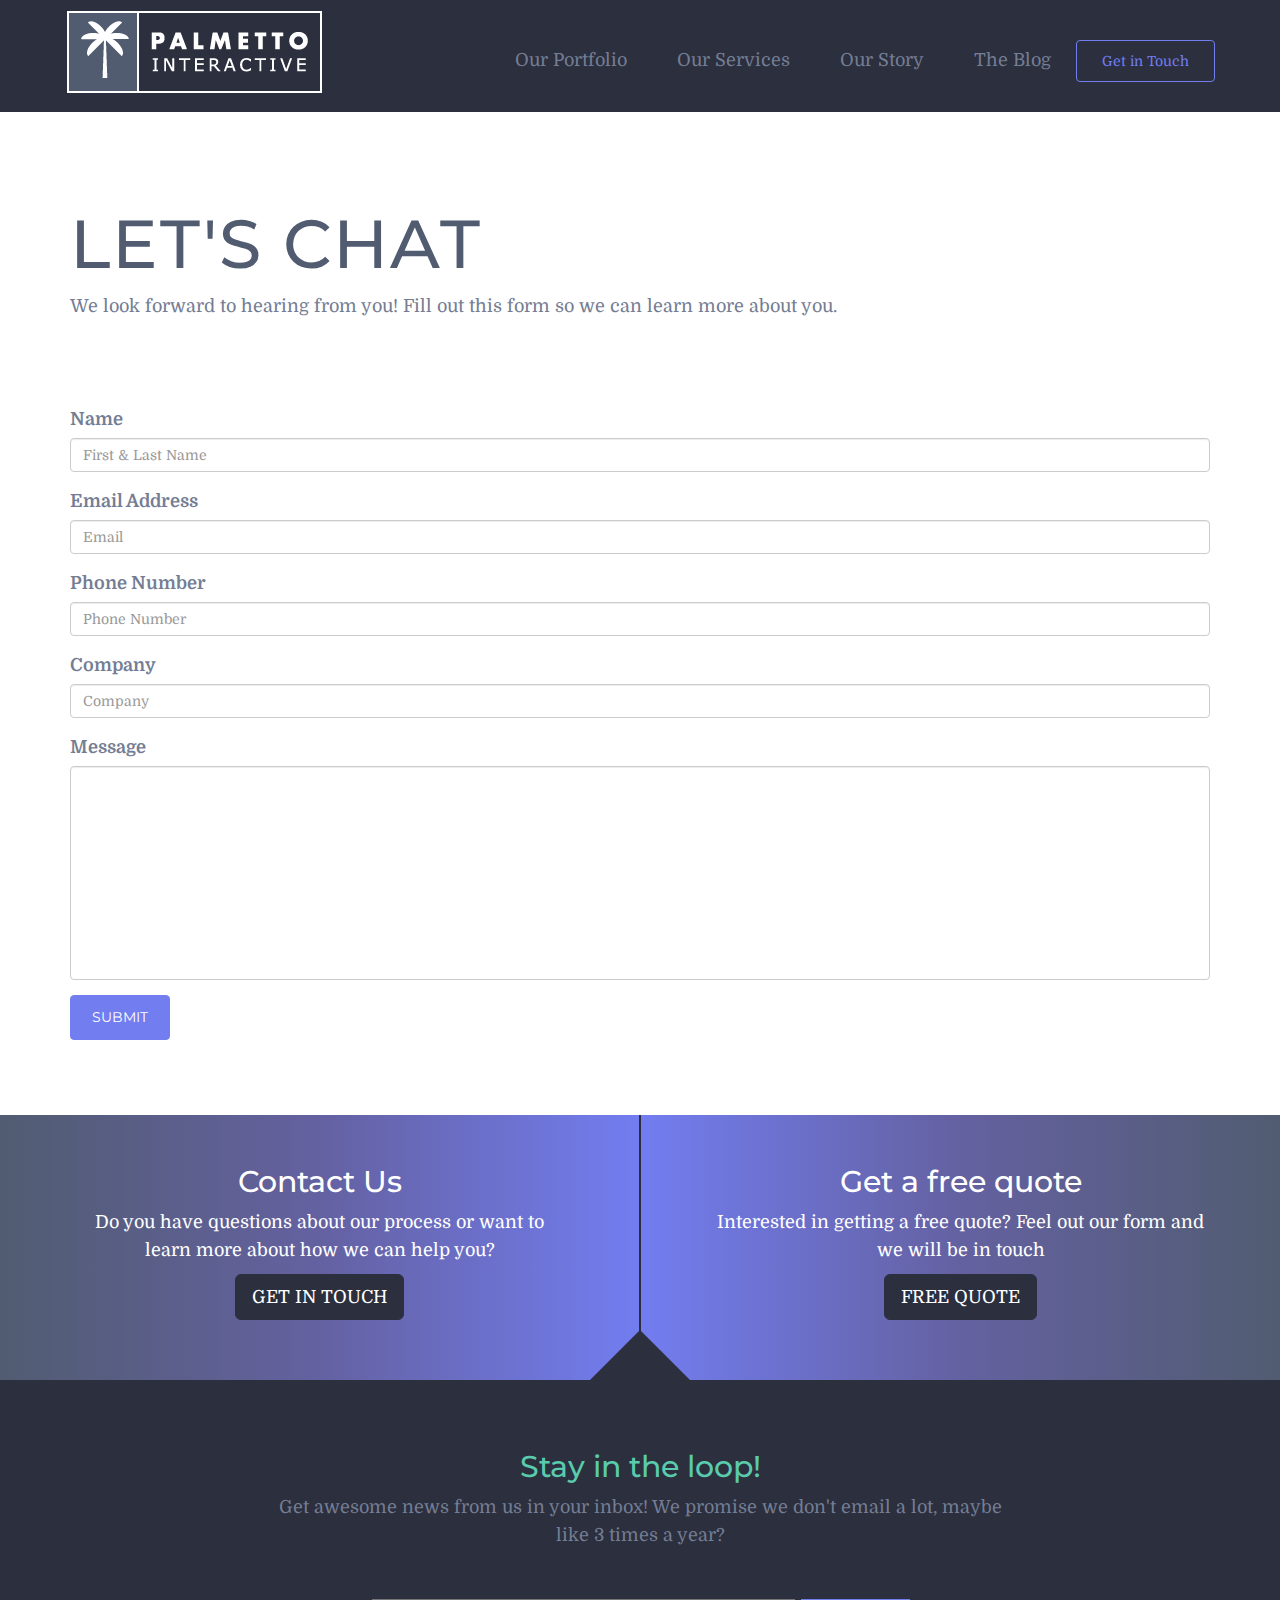
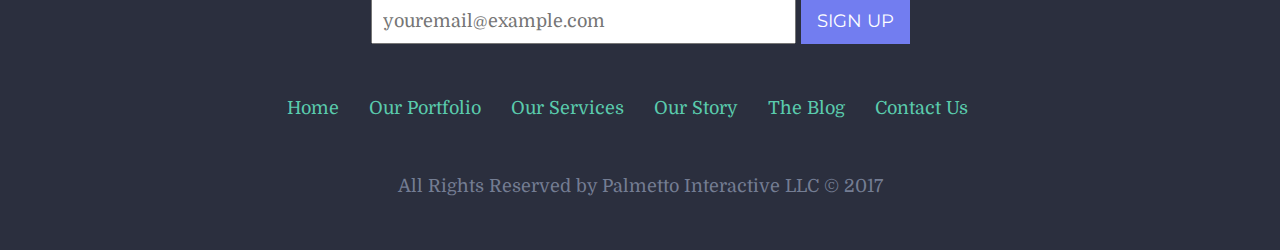
<file: contact.html>
<!doctype html>
<html lang="en">
  <head>
    <meta charset="utf-8">
    <meta http-equiv="X-UA-Compatible" content="IE=edge">
    <meta name="viewport" content="width=device-width, initial-scale=1">

    <title>Palmetto Interactive | Web Design &amp; Development</title>

    <!-- Fonts -->
    <link rel="stylesheet" href="https://fonts.googleapis.com/css?family=Domine|Montserrat:500"> 
    <link rel="stylesheet" href="assets/css/font-awesome.min.css">
    
    <!-- Normalize -->
    <link rel="stylesheet" href="lib/normalize.css">

    <!-- Framework -->
    <link rel="stylesheet" href="lib/bootstrap.min.css">

    <!-- Styles -->
    <link rel="stylesheet" href="assets/css/global.css">
    <link rel="stylesheet" href="assets/css/contact.css">
  </head>
  <body>
    <nav class="navbar navbar-default">
      <div class="container-fluid">
        <div class="navbar-header">
          <button type="button" class="navbar-toggle collapsed" data-toggle="collapse" data-target="#bs-example-navbar-collapse-1" aria-expanded="false">
            <i class="fa fa-bars" aria-hidden="true"></i>
          </button>
          <a class="navbar-brand" href="index.html"><img src="assets/img/palmetto-white-logo.png" alt="Palmetto Interactive"></a>
        </div>
        <div class="collapse navbar-collapse" id="bs-example-navbar-collapse-1">
          <ul class="nav navbar-nav navbar-right">
            <li><a href="portfolio.html">Our Portfolio</a></li>
            <li><a href="services.html">Our Services</a></li>
            <li><a href="story.html">Our Story</a></li>
            <li><a href="blog.html">The Blog</a></li>
            <li><a class="btn contact" href="contact.html">Get in Touch</a></li>
          </ul>
        </div><!-- /.navbar-collapse -->
      </div><!-- /.container-fluid -->
    </nav>

    <section id="contact-greeting">
      <div class="container">
        <div class="row">
          <div class="col-md-12">
            <h1>Let's Chat</h1>
            <p>We look forward to hearing from you! Fill out this form so we
            can learn more about you.</p>
          </div>
        </div>
      </div>
    </section>
    
    <section id="form-section">
      <div class="container">
        <div class="row">
          <div class="col-md-12">
            <form id="contact-form" action="">
               <div class="form-group">
                <label for="name">Name</label>
                <input type="text" class="form-control" id="name" placeholder="First &amp; Last Name">
              </div>
              <div class="form-group">
                <label for="email">Email Address</label>
                <input type="email" class="form-control" id="email" placeholder="Email">
              </div>
              <div class="form-group">
                <label for="phone">Phone Number</label>
                <input type="number" class="form-control" id="phone" placeholder="Phone Number">
              </div>
               <div class="form-group">
                <label for="company">Company</label>
                <input type="text" class="form-control" id="company" placeholder="Company">
              </div>
        
              <label for="message">Message</label>
              <textarea class="form-control" name="" id="" rows="10"></textarea>
             
              
              <button type="submit" class="btn contact">Submit</button>
            </form>
          </div>
        </div>
      </div>
    </section>

    <section id="sub-footer">
      <div class="container-fluid">
        <div class="row">
          <div class="col-md-6 box box1">
            <h2>Contact Us</h2>
            <p>Do you have questions about our process or want to <br> learn
            more about how we can help you?</p>
            <button type="button" class="btn btn-default btn-lg">Get in Touch</button>
          </div>
          <div class="col-md-6 box box2">
            <h2>Get a free quote</h2>
            <p>Interested in getting a free quote? Feel out our form and <br>
            we will be in touch</p>
            <button type="button" class="btn btn-default btn-lg">Free Quote</button>
          </div>
        </div>
      </div>
    </section>

    <footer>
      <div class="container">
        <div class="row">
          <div class="col-md-8 col-md-offset-2">
            <h2>Stay in the loop!</h2>
            <p>Get awesome news from us in your inbox! We promise we don't email
            a lot, maybe like 3 times a year?</p>
            <form class="form-inline" action="">
              <div class="form-group">
                <input type="text" id="" placeholder="youremail@example.com">
                <button class="submit" type="submit">Sign Up</button>
              </div>
            </form>
            <ul>
              <li><a href="index.html">Home</a></li>
              <li><a href="portfolio.html">Our Portfolio</a></li>
              <li><a href="services.html">Our Services</a></li>
              <li><a href="story.html">Our Story</a></li>
              <li><a href="blog.html">The Blog</a></li>
              <li><a href="contact.html">Contact Us</a></li>
            </ul>
            <p class="copyright">All Rights Reserved by Palmetto Interactive LLC &copy; 2017</p>
          </div>
        </div> <!-- end row -->
      </div> <!-- end container -->
    </footer>
  
  <script src="lib/jquery.js"></script>
  <script src="lib/bootstrap.min.js"></script>
  </body>
</html>
</file>
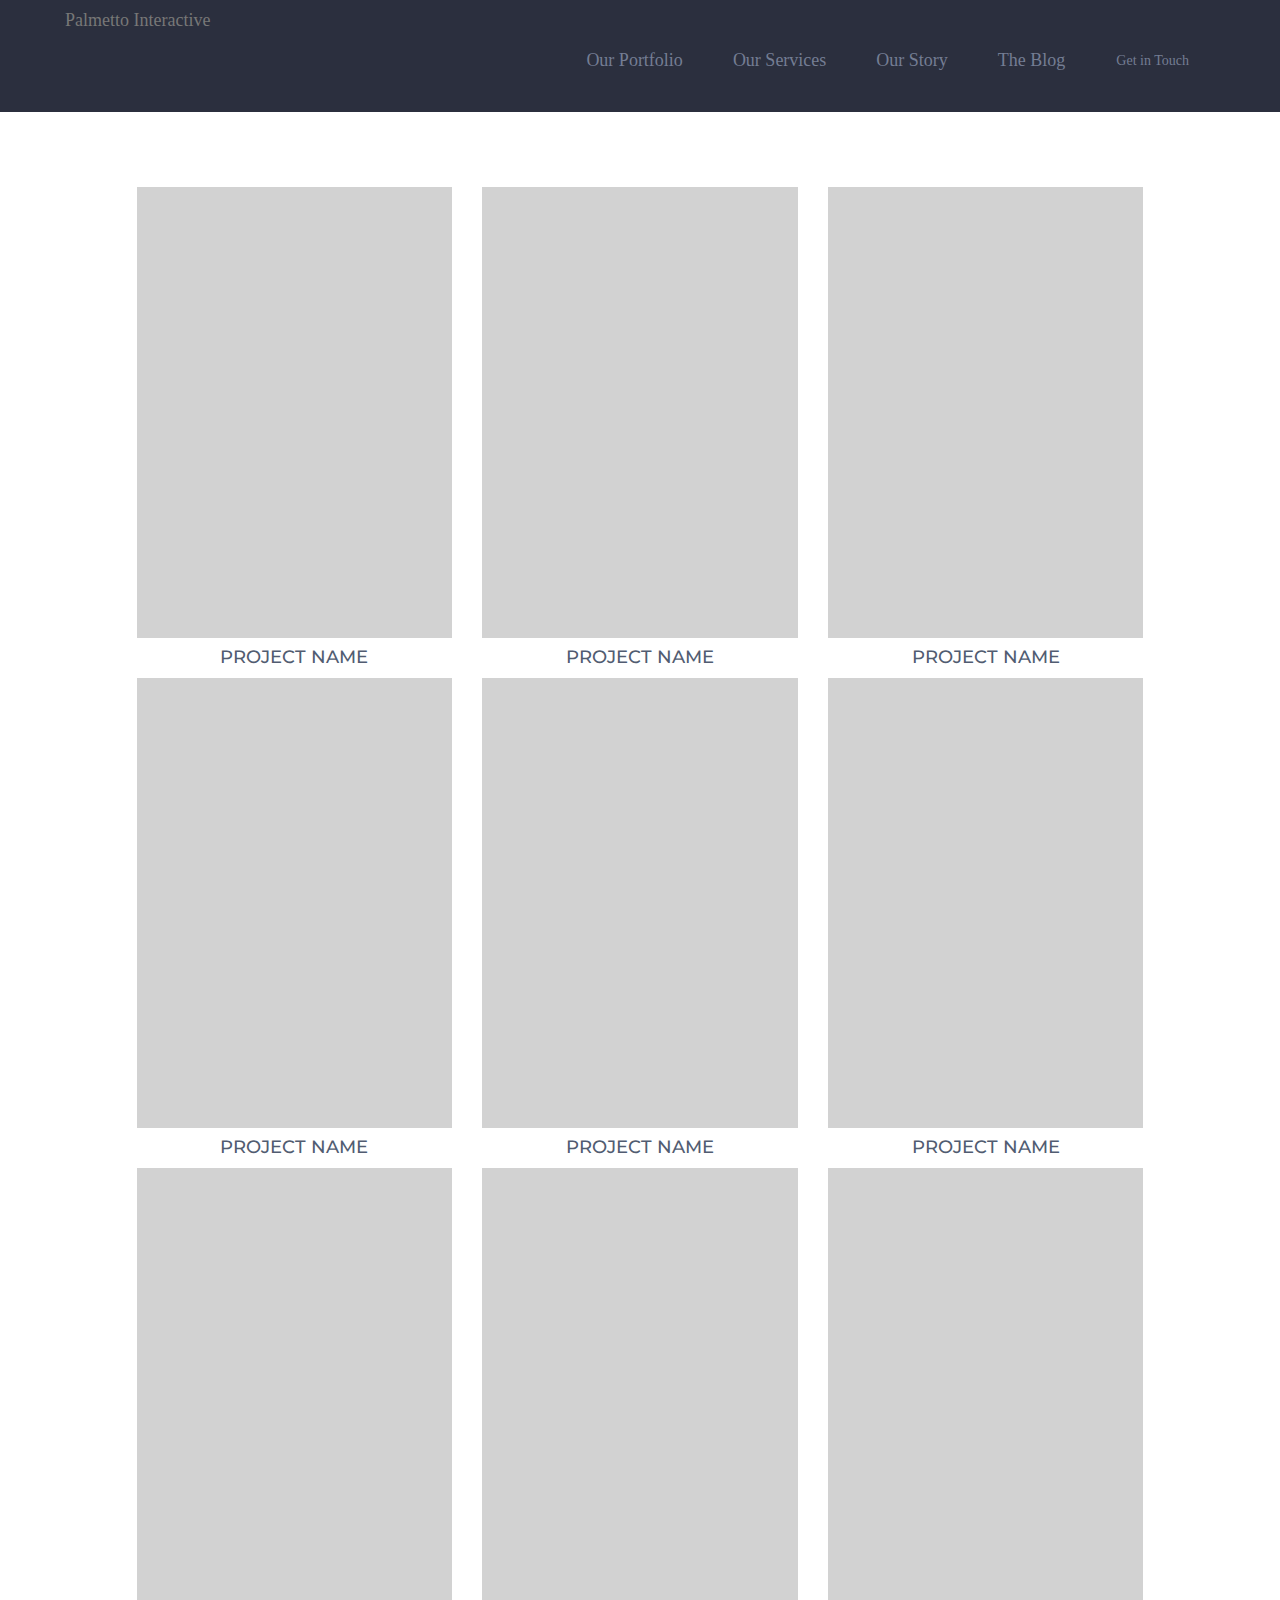
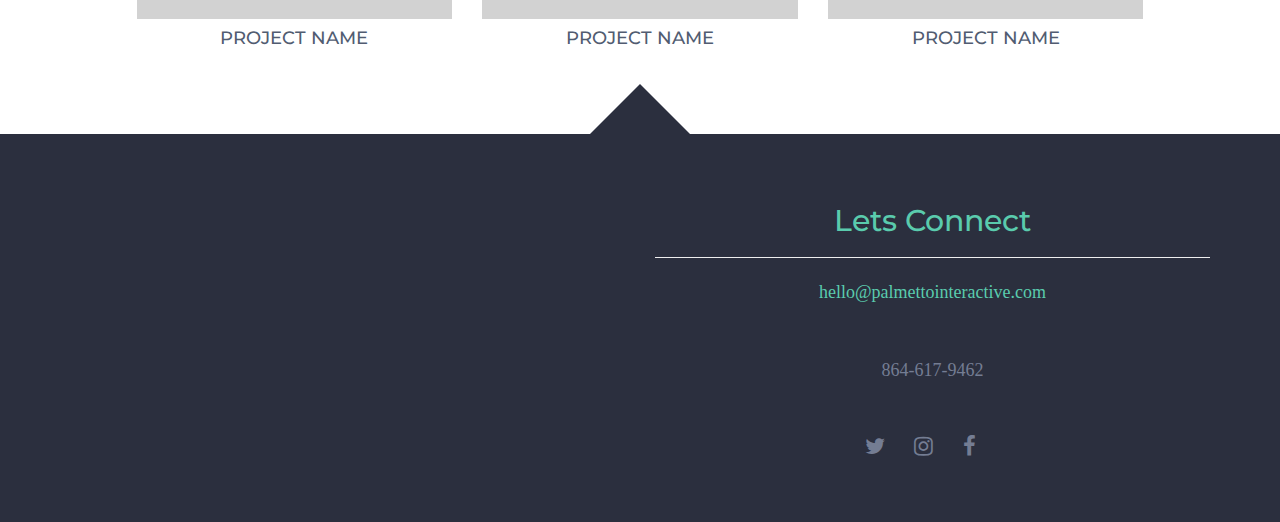
<file: portfolio.html>
<!doctype html>
<html>
  <head>
    <meta charset="utf-8">
    
    <!-- Fonts -->
    <link rel="stylesheet" href="https://fonts.googleapis.com/css?family=Crimson+Text|Montserrat:500"> 
    <link rel="stylesheet" href="assets/css/font-awesome.min.css">
    
    <!-- Normalize -->
    <link rel="stylesheet" href="lib/normalize.css">

    <!-- Framework -->
    <link rel="stylesheet" href="lib/bootstrap.min.css">

    <!-- Styles -->
    <link rel="stylesheet" href="assets/css/global.css">
    <link rel="stylesheet" href="assets/css/portfolio.css">

    <title>Palmetto Interactive | Web Design &amp; Development</title>
  </head>
  <body>
    <nav class="navbar navbar-default">
      <div class="container-fluid">
        <div class="navbar-header">
          <button type="button" class="navbar-toggle collapsed" data-toggle="collapse" data-target="#bs-example-navbar-collapse-1" aria-expanded="false">
            <i class="fa fa-bars" aria-hidden="true"></i>
          </button>
          <a class="navbar-brand" href="index.html">Palmetto Interactive</a>
        </div>
        <div class="collapse navbar-collapse" id="bs-example-navbar-collapse-1">
          <ul class="nav navbar-nav navbar-right">
            <li><a href="portfolio.html">Our Portfolio</a></li>
            <li><a href="services.html">Our Services</a></li>
            <li><a href="story.html">Our Story</a></li>
            <li><a href="blog.html">The Blog</a></li>
            <li><a class="btn" href="contact.html">Get in Touch</a></li>
          </ul>
        </div><!-- /.navbar-collapse -->
      </div><!-- /.container-fluid -->
    </nav>
    
   <section>
     <div class="container-fluid">
       <div class="row">
         <div class="col-md-10 col-md-offset-1">
           <div class="col-md-4">
            <div class="shot">
              <img src="assets/img/recent-work.jpg" alt="">
              <h4>Project Name</h4>
             </div>
           </div>
           <div class="col-md-4">
             <div class="shot">
              <img src="assets/img/recent-work.jpg" alt="">
              <h4>Project Name</h4>
             </div>
           </div>
           <div class="col-md-4">
             <div class="shot">
              <img src="assets/img/recent-work.jpg" alt="">
              <h4>Project Name</h4>
             </div>
           </div>
           <div class="col-md-4">
             <div class="shot">
              <img src="assets/img/recent-work.jpg" alt="">
              <h4>Project Name</h4>
             </div>
           </div>
           <div class="col-md-4">
             <div class="shot">
              <img src="assets/img/recent-work.jpg" alt="">
              <h4>Project Name</h4>
             </div>
           </div>
           <div class="col-md-4">
             <div class="shot">
              <img src="assets/img/recent-work.jpg" alt="">
              <h4>Project Name</h4>
             </div>
           </div>
           <div class="col-md-4">
             <div class="shot">
              <img src="assets/img/recent-work.jpg" alt="">
              <h4>Project Name</h4>
             </div>
           </div>
           <div class="col-md-4">
             <div class="shot">
              <img src="assets/img/recent-work.jpg" alt="">
              <h4>Project Name</h4>
             </div>
           </div>
           <div class="col-md-4">
             <div class="shot">
              <img src="assets/img/recent-work.jpg" alt="">
              <h4>Project Name</h4>
             </div>
           </div>
         </div>
       </div>
     </div>
   </section>

    <footer>
      <div class="container">
        <div class="row">
          <div class="col-md-6">
            
          </div>
          <div class="col-md-6">
            <h2>Lets Connect</h2>
            <div class="border-bottom"><hr></div>
            <p><a href="#">hello@palmettointeractive.com</a></p>
            <p>864-617-9462</p>
            <ul>
              <li><i class="fa fa-twitter" aria-hidden="true"></i></li>
              <li><i class="fa fa-instagram" aria-hidden="true"></i></li>
              <li><i class="fa fa-facebook" aria-hidden="true"></i></li>
            </ul>
          </div>
        </div>
      </div>
    </footer>
  
  <script src="lib/jquery.js"></script>
  <script src="lib/bootstrap.min.js"></script>
  </body>
</html>
</file>
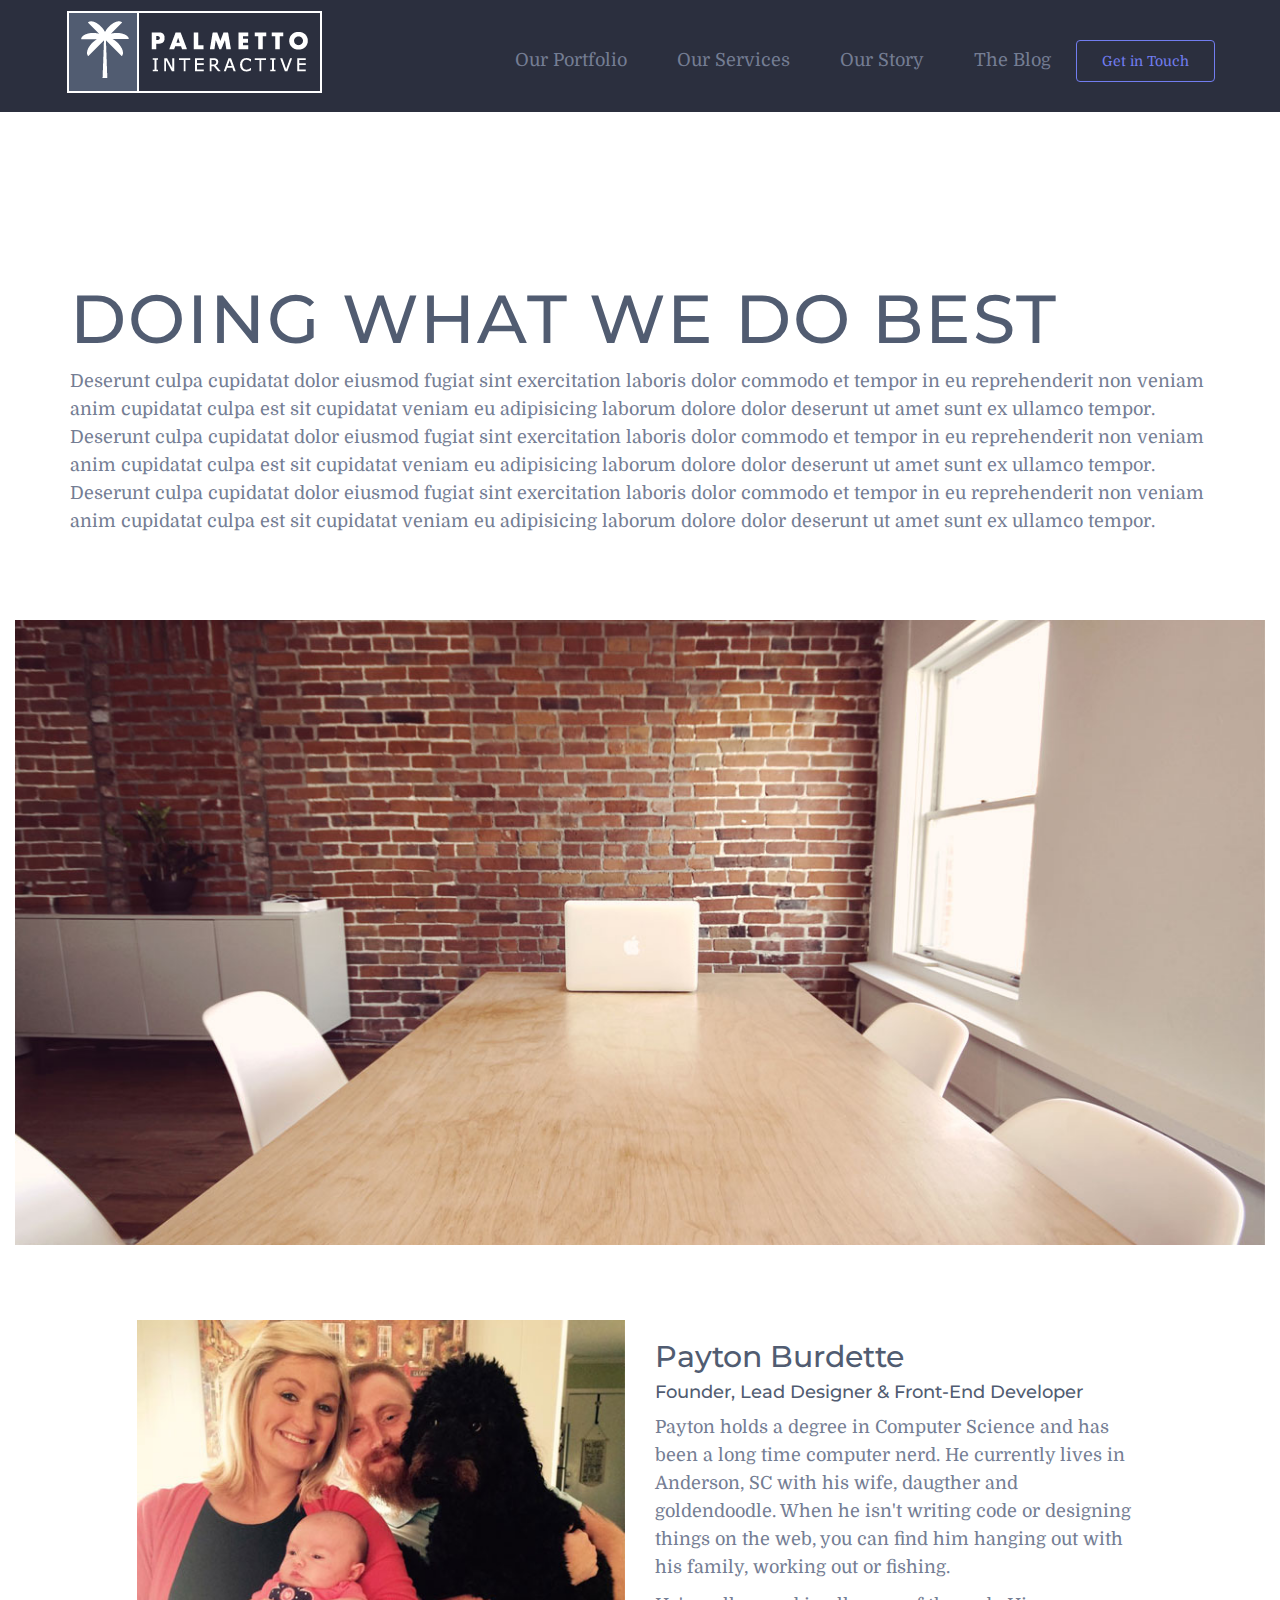
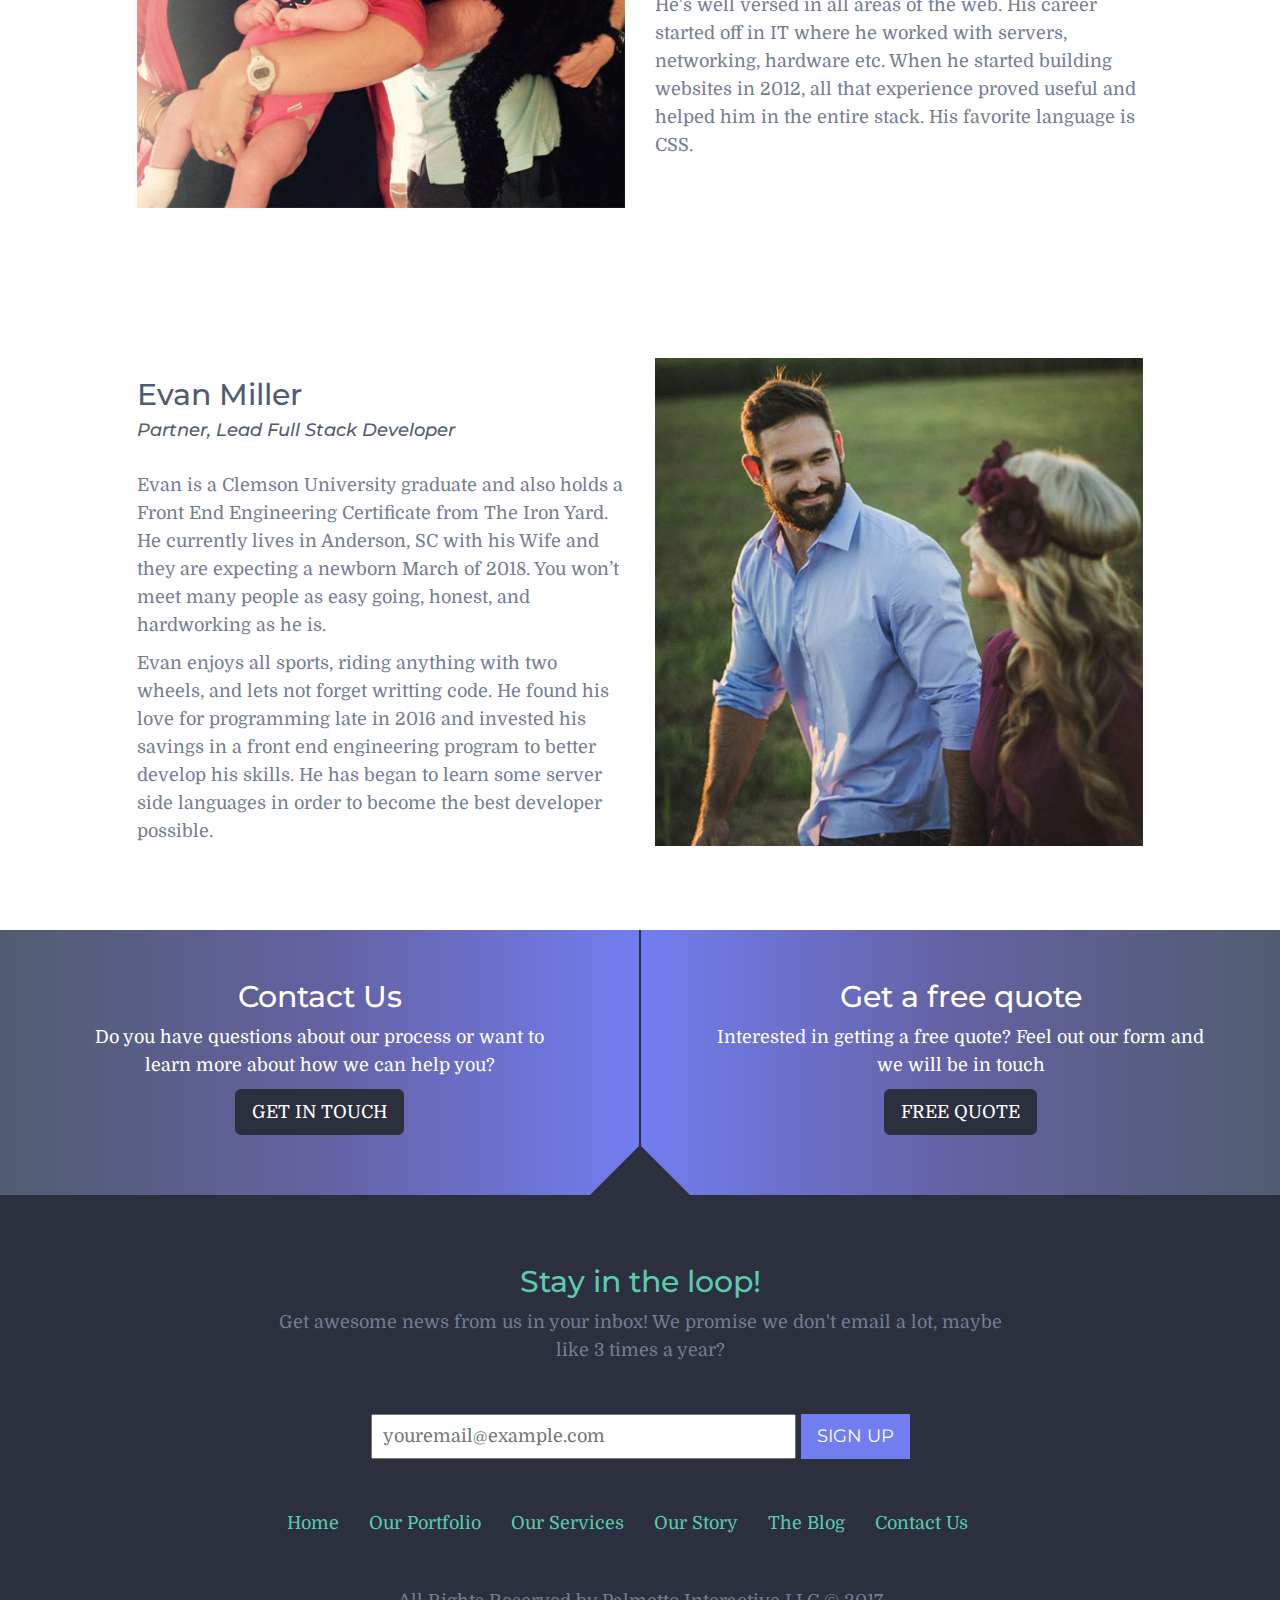
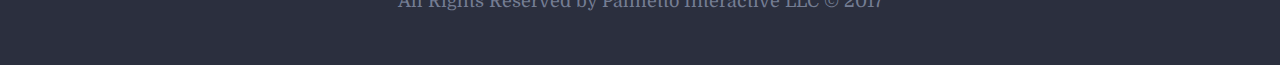
<file: story.html>
<!doctype html>
<html lang="en">
  <head>
    <meta charset="utf-8">
    <meta http-equiv="X-UA-Compatible" content="IE=edge">
    <meta name="viewport" content="width=device-width, initial-scale=1">

    <title>Palmetto Interactive | Web Design &amp; Development</title>

    <!-- Fonts -->
    <link rel="stylesheet" href="https://fonts.googleapis.com/css?family=Domine|Montserrat:500"> 
    <link rel="stylesheet" href="assets/css/font-awesome.min.css">
    
    <!-- Normalize -->
    <link rel="stylesheet" href="lib/normalize.css">

    <!-- Framework -->
    <link rel="stylesheet" href="lib/bootstrap.min.css">

    <!-- Styles -->
    <link rel="stylesheet" href="assets/css/global.css">
    <link rel="stylesheet" href="assets/css/story.css">
  </head>
  <body>
    <nav class="navbar navbar-default">
      <div class="container-fluid">
        <div class="navbar-header">
          <button type="button" class="navbar-toggle collapsed" data-toggle="collapse" data-target="#bs-example-navbar-collapse-1" aria-expanded="false">
            <i class="fa fa-bars" aria-hidden="true"></i>
          </button>
          <a class="navbar-brand" href="index.html"><img src="assets/img/palmetto-white-logo.png" alt="Palmetto Interactive"></a>
        </div>
        <div class="collapse navbar-collapse" id="bs-example-navbar-collapse-1">
          <ul class="nav navbar-nav navbar-right">
            <li><a href="portfolio.html">Our Portfolio</a></li>
            <li><a href="services.html">Our Services</a></li>
            <li><a href="story.html">Our Story</a></li>
            <li><a href="blog.html">The Blog</a></li>
            <li><a class="btn contact" href="contact.html">Get in Touch</a></li>
          </ul>
        </div><!-- /.navbar-collapse -->
      </div><!-- /.container-fluid -->
    </nav>

    <section id="story">
      <div class="container">
        <div class="row">
          <div class="col-md-12">
            <h1>Doing what we do best</h1>
            <p>Deserunt culpa cupidatat dolor eiusmod fugiat sint exercitation 
            laboris dolor commodo et tempor in eu reprehenderit non veniam anim
            cupidatat culpa est sit cupidatat veniam eu adipisicing laborum dolore 
            dolor deserunt ut amet sunt ex ullamco tempor. Deserunt culpa cupidatat dolor eiusmod fugiat sint exercitation 
            laboris dolor commodo et tempor in eu reprehenderit non veniam anim
            cupidatat culpa est sit cupidatat veniam eu adipisicing laborum dolore 
            dolor deserunt ut amet sunt ex ullamco tempor. Deserunt culpa cupidatat dolor eiusmod fugiat sint exercitation 
            laboris dolor commodo et tempor in eu reprehenderit non veniam anim
            cupidatat culpa est sit cupidatat veniam eu adipisicing laborum dolore 
            dolor deserunt ut amet sunt ex ullamco tempor.</p>
          </div>
        </div>
      </div>
    </section>

    <section id="story-shot">
      <div class="container-fluid">
        <div class="row">
          <div class="col-md-12">
          <div class="center">
            <img src="assets/img/story-page.jpg" alt="">
          </div>
        </div>
      </div>
    </section>

    <section id="meet-us-top">
      <div class="container-fluid">
        <div class="row">
          <div class="col-md-10 col-md-offset-1">
            <div class="col-md-6">
              <div class="img-wrap-payton">
                <img src="assets/img/payton.jpg" alt="">
              </div>
            </div>
            <div class="col-md-6">
              <h2>Payton Burdette</h2>
              <h4>Founder, Lead Designer &amp; Front-End Developer</h4>
              <p>Payton holds a degree in Computer Science and has been a long time
              computer nerd. He currently lives in Anderson, SC with his wife, daugther and
              goldendoodle. When he isn't writing code or designing things on the web,
              you can find him hanging out with his family, working out or fishing.</p>

              <p>He's well versed in all areas of the web. His career started off
               in IT where he worked with servers, networking, hardware etc. When he
              started building websites in 2012, all that experience proved useful
              and helped him in the entire stack. His favorite language is CSS.</p>
            </div>
          </div>
        </div>
      </div>
    </section>

    <!-- Loop through in craft -->
    <section id="meet-us">
      <div class="container-fluid">
        <div class="row">
          <div class="col-md-10 col-md-offset-1">
            <div class="col-md-6">
              <h2>Evan Miller</h2>
              <h4>Partner, Lead Full Stack Developer</h4>
              <p>Evan is a Clemson University graduate and also holds a Front End Engineering 
              Certificate from The Iron Yard. He currently lives in Anderson, SC with his Wife 
              and they are expecting a newborn March of 2018. You won’t meet many people as easy
              going, honest, and hardworking as he is.</p>

               <p>Evan enjoys all sports, riding anything with two wheels, and lets not forget 
               writting code. He found his love for programming late in 2016 and invested his savings
               in a front end engineering program to better develop his skills. He has began to learn 
               some server side languages in order to become the best developer possible.</p>
            </div>
            <div class="col-md-6">
              <div class="img-wrap-evan">
                <img src="assets/img/evan.jpg" alt="">
              </div>
            </div>
          </div>
        </div>
      </div>
    </section>
    <!-- Loop through in craft -->
    
    <section id="sub-footer">
      <div class="container-fluid">
        <div class="row">
          <div class="col-md-6 box box1">
            <h2>Contact Us</h2>
            <p>Do you have questions about our process or want to <br> learn
            more about how we can help you?</p>
            <button type="button" class="btn btn-default btn-lg">Get in Touch</button>
          </div>
          <div class="col-md-6 box box2">
            <h2>Get a free quote</h2>
            <p>Interested in getting a free quote? Feel out our form and <br>
            we will be in touch</p>
            <button type="button" class="btn btn-default btn-lg">Free Quote</button>
          </div>
        </div>
      </div>
    </section>

    <footer>
      <div class="container">
        <div class="row">
          <div class="col-md-8 col-md-offset-2">
            <h2>Stay in the loop!</h2>
            <p>Get awesome news from us in your inbox! We promise we don't email
            a lot, maybe like 3 times a year?</p>
            <form class="form-inline" action="">
              <div class="form-group">
                <input type="text" id="" placeholder="youremail@example.com">
                <button class="submit" type="submit">Sign Up</button>
              </div>
            </form>
            <ul>
              <li><a href="index.html">Home</a></li>
              <li><a href="portfolio.html">Our Portfolio</a></li>
              <li><a href="services.html">Our Services</a></li>
              <li><a href="story.html">Our Story</a></li>
              <li><a href="blog.html">The Blog</a></li>
              <li><a href="contact.html">Contact Us</a></li>
            </ul>
            <p class="copyright">All Rights Reserved by Palmetto Interactive LLC &copy; 2017</p>
          </div>
        </div> <!-- end row -->
      </div> <!-- end container -->
    </footer>
  
  <script src="lib/jquery.js"></script>
  <script src="lib/bootstrap.min.js"></script>
  </body>
</html>
</file>
<file: assets/css/global.css>
html {
  -webkit-box-sizing: border-box;
  -moz-box-sizing: border-box;
  box-sizing: border-box; }

*, *:before, *:after {
  -webkit-box-sizing: inherit;
  -moz-box-sizing: inherit;
  box-sizing: inherit; }

body {
  font-size: 18px;
  line-height: 28px;
  font-family: 'Domine', serif;
  color: #747d93;
  margin: 0; }

img {
  max-width: 100%; }

h1,
h2,
h3,
h4 {
  font-family: 'Montserrat', sans-serif;
  color: #515c71; }

h1 {
  font-size: 45px;
  letter-spacing: 2px; }

ul {
  padding: 0; }

li {
  list-style-type: none; }

section {
  padding: 75px 0; }

.navbar {
  border: none;
  padding: 0 50px;
  background-color: #2b2f3e;
  border-radius: 0; }

.navbar-right {
  padding: 30px 0; }

.navbar-brand {
  padding-top: 0; }

.navbar.navbar-default {
  margin-bottom: 0;
  padding-top: 10px; }

.navbar-default .navbar-toggle {
  border: none; }
.navbar-default .navbar-toggle:hover {
  background-color: transparent; }

.navbar-default .navbar-nav > li > a {
  color: #747d93; }

.navbar-default .navbar-nav > li > a:hover {
  color: #727df0; }

.nav > li > a {
  padding: 10px 25px; }

a.btn.contact {
  color: #727df0 !important;
  border: 1px solid #727df0; }

a.btn.contact:hover {
  color: #fff !important;
  background-color: #727df0 !important;
  border: 1px solid #727df0; }

#sub-footer {
  padding-top: 0;
  padding-bottom: 0;
  color: #fff; }
  #sub-footer h2 {
    color: #fff; }
  #sub-footer .btn {
    background-color: #2b2f3e;
    color: #fff;
    text-transform: uppercase;
    border-color: #2b2f3e; }
  #sub-footer .btn:hover {
    transition: background-color 0.5s ease;
    background-color: transparent;
    color: #2b2f3e;
    border-color: #2b2f3e; }
  #sub-footer .box {
    height: 265px;
    padding-top: 30px;
    text-align: center; }
  #sub-footer .box1 {
    background: -webkit-linear-gradient(left, #515c71, #6461a1, #727df0);
    border-right: 1px solid #2b2f3e; }
  #sub-footer .box2 {
    background: -webkit-linear-gradient(left, #727df0, #6461a1, #515c71);
    border-left: 1px solid #2b2f3e; }

footer {
  position: relative;
  text-align: center;
  padding: 50px 0;
  background-color: #2b2f3e;
  color: #747d93; }
  footer h2, footer a {
    color: #5acbad; }
  footer a:hover {
    color: #5acbad;
    text-decoration: underline; }
  footer p {
    margin-bottom: 50px; }
  footer ul {
    margin-top: 50px; }
  footer li {
    padding-right: 25px;
    display: inline; }
  footer .copyright {
    margin-top: 50px;
    margin-bottom: 0; }
  footer .fa {
    font-size: 22px; }
  footer input {
    width: 425px;
    height: 45px;
    padding-left: 10px; }
  footer button {
    height: 45px;
    font-family: 'Montserrat', sans-serif;
    background-color: #727df0;
    color: #fff;
    border: 1px solid #727df0;
    padding: 5px 15px;
    text-transform: uppercase; }
  footer button:hover {
    transition: background-color 0.5s ease;
    background-color: transparent;
    color: #727df0;
    border: 1px solid #727df0; }

footer:before {
  content: '';
  position: absolute;
  top: -50px;
  left: 50%;
  z-index: 1000;
  margin-left: -50px;
  width: 0;
  height: 0;
  border-bottom: solid 50px #2b2f3e;
  border-left: solid 50px transparent;
  border-right: solid 50px transparent; }

.center {
  display: flex;
  justify-content: center; }

.shot {
  text-align: center;
  text-transform: uppercase; }

/*# sourceMappingURL=global.css.map */
</file>
<file: assets/css/contact.css>
#contact-greeting h1 {
  text-transform: uppercase;
  font-size: 68px; }

#contact-form input:focus,
#contact-form textarea:focus {
  border-color: #747d93 !important;
  box-shadow: 0 0 8px #747d93 !important; }
#contact-form label {
  color: #747d93; }
#contact-form textarea {
  resize: none;
  margin-bottom: 15px; }
#contact-form button {
  height: 45px;
  width: 100px;
  font-family: 'Montserrat', sans-serif;
  background-color: #727df0;
  color: #fff;
  border: 1px solid #727df0;
  padding: 5px 15px;
  text-transform: uppercase; }
#contact-form button:hover {
  transition: background-color 0.5s ease;
  background-color: transparent;
  color: #727df0;
  border: 1px solid #727df0; }

#form-section {
  padding-top: 0; }

/*# sourceMappingURL=contact.css.map */
</file>
<file: assets/css/portfolio.css>
/*# sourceMappingURL=portfolio.css.map */
</file>
<file: assets/css/story.css>
#story {
  padding-top: 150px; }
  #story h1 {
    text-transform: uppercase;
    font-size: 68px; }

#meet-us h4 {
  font-style: italic;
  padding-bottom: 20px; }
#meet-us .img-wrap-payton {
  display: flex;
  justify-content: flex-start; }
#meet-us .img-wrap-evan {
  display: flex;
  justify-content: flex-end; }

#meet-us-top,
#story-shot {
  padding-top: 0 !important; }

/*# sourceMappingURL=story.css.map */
</file>
